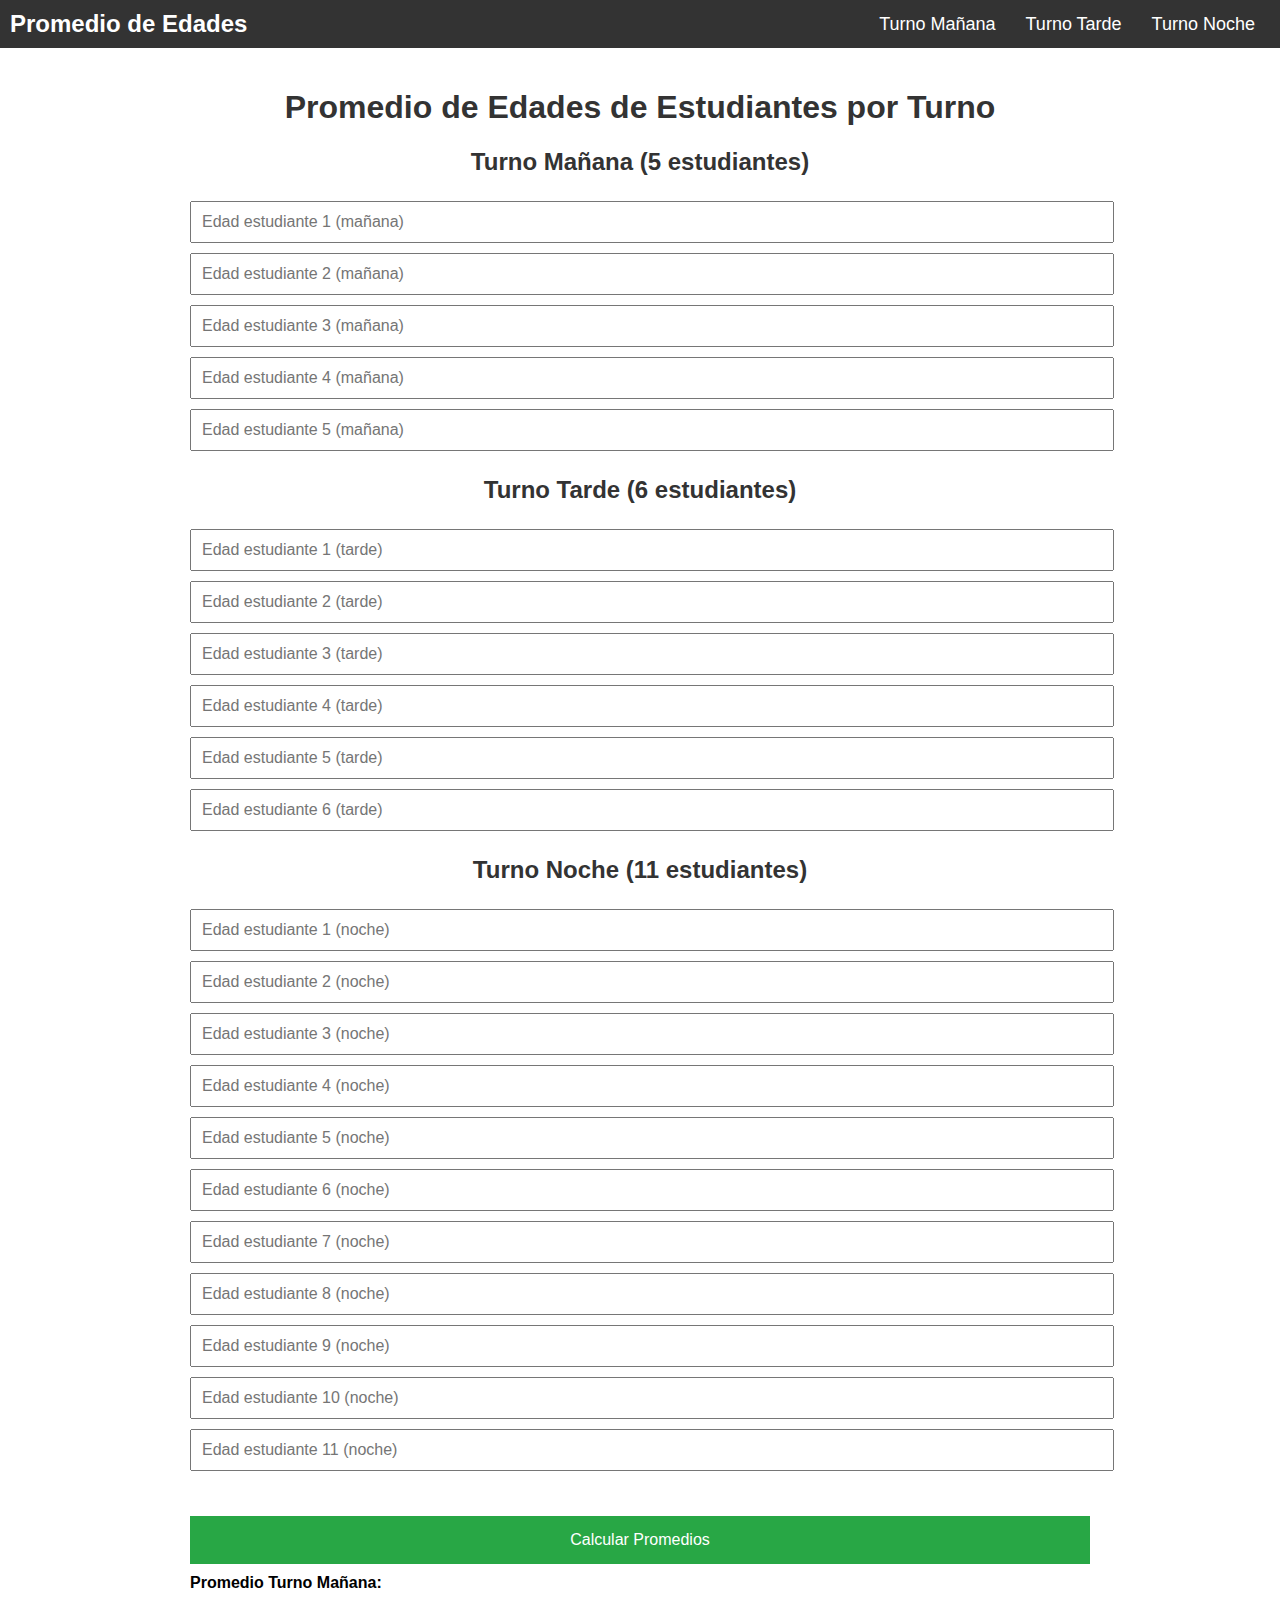
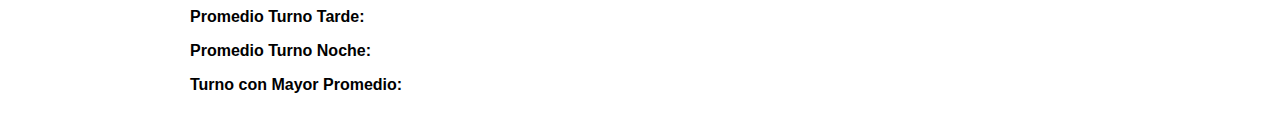
<file: ejerccio10/index.html>
<!DOCTYPE html>
<html lang="es">
<head>
    <meta charset="UTF-8">
    <meta name="viewport" content="width=device-width, initial-scale=1.0">
    <title>Promedio de Edades por Turno</title>
    <link rel="stylesheet" href="style.css">
</head>
<body>

    <!-- Barra de navegación -->
    <nav class="navbar">
        <div class="logo">Promedio de Edades</div>
        <ul class="nav-links">
            <li><a href="#manana">Turno Mañana</a></li>
            <li><a href="#tarde">Turno Tarde</a></li>
            <li><a href="#noche">Turno Noche</a></li>
        </ul>
    </nav>

    <div class="container">
        <h1 id="manana">Promedio de Edades de Estudiantes por Turno</h1>

        <!-- Sección del Turno Mañana -->
        <h2>Turno Mañana (5 estudiantes)</h2>
        <form id="ageFormMorning">
            <div id="morning"></div>
        </form>

        <!-- Sección del Turno Tarde -->
        <h2 id="tarde">Turno Tarde (6 estudiantes)</h2>
        <form id="ageFormAfternoon">
            <div id="afternoon"></div>
        </form>

        <!-- Sección del Turno Noche -->
        <h2 id="noche">Turno Noche (11 estudiantes)</h2>
        <form id="ageFormNight">
            <div id="night"></div>
        </form>

        <button type="submit" form="ageFormMorning">Calcular Promedios</button>

        <!-- Etiquetas para mostrar los promedios -->
        <label for="promedioMañana">Promedio Turno Mañana:</label>
        <p id="promedioMañana"></p>

        <label for="promedioTarde">Promedio Turno Tarde:</label>
        <p id="promedioTarde"></p>

        <label for="promedioNoche">Promedio Turno Noche:</label>
        <p id="promedioNoche"></p>

        <label for="turnoMayor">Turno con Mayor Promedio:</label>
        <p id="turnoMayor"></p>
    </div>

    <script src="script.js"></script>
</body>
</html>
</file>
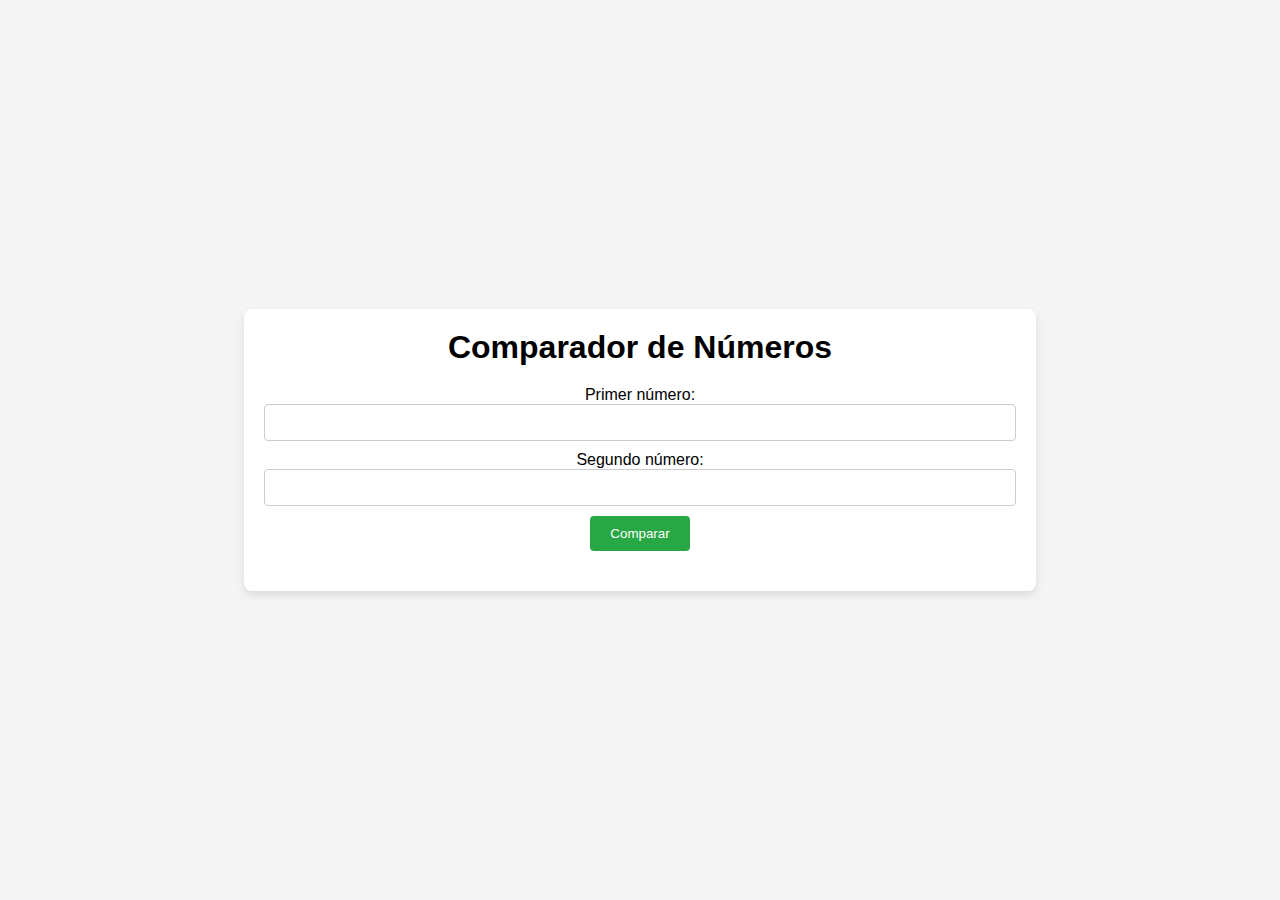
<file: ejerccio4/index.html>
<!DOCTYPE html>
<html lang="es">
<head>
    <meta charset="UTF-8">
    <meta name="viewport" content="width=device-width, initial-scale=1.0">
    <title>Comparador de Números</title>
    <link rel="stylesheet" href="style.css">
</head>
<body>
    <div class="container">
        <h1>Comparador de Números</h1>
        <form id="compareForm">
            <label for="num1">Primer número:</label>
            <input type="number" id="num1" name="num1" required>

            <label for="num2">Segundo número:</label>
            <input type="number" id="num2" name="num2" required>

            <button type="submit">Comparar</button>
        </form>
        <p id="result"></p>
    </div>
    <script src="script.js"></script>
</body>
</html>
</file>
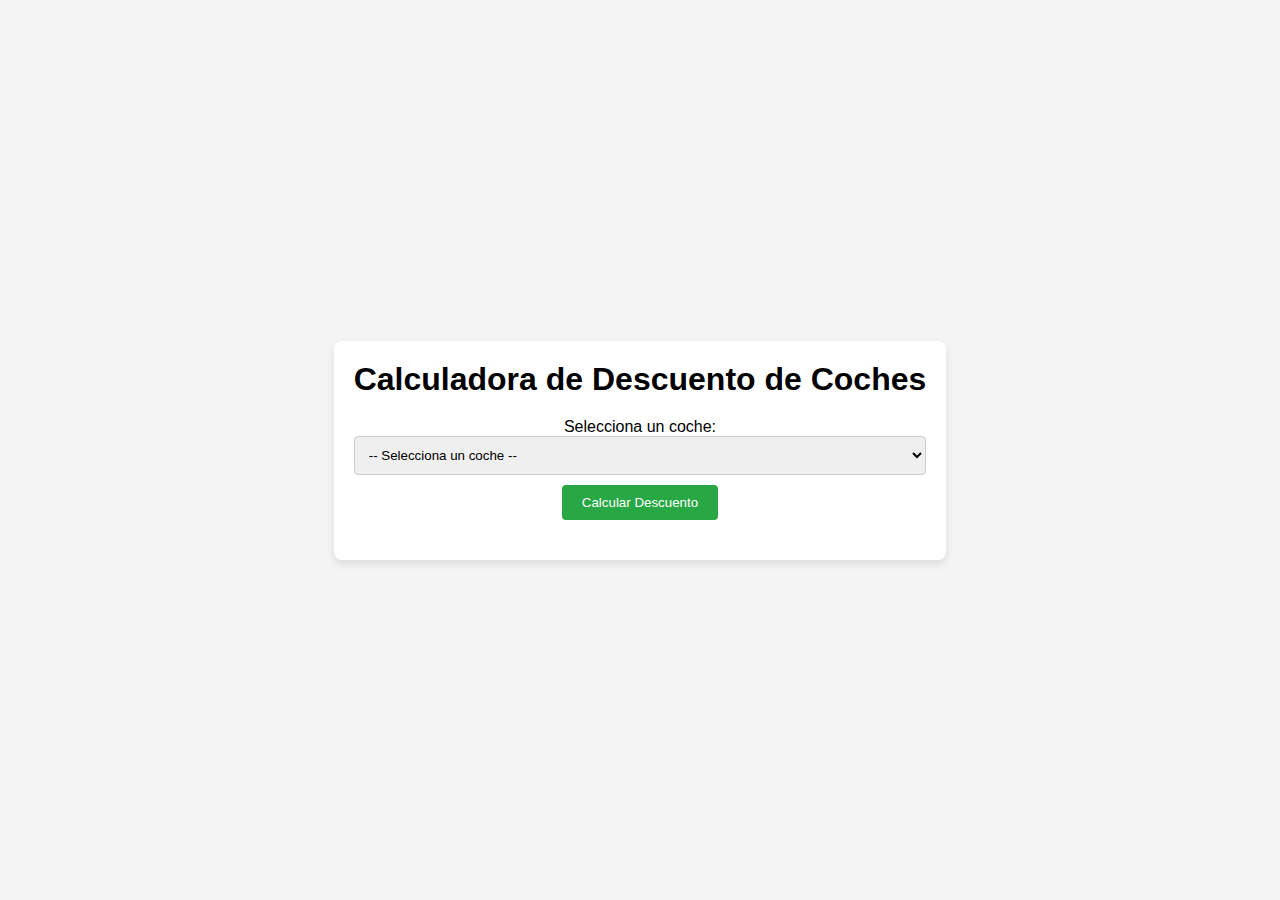
<file: ejerccio5/index.html>
<!DOCTYPE html>
<html lang="es">
<head>
    <meta charset="UTF-8">
    <meta name="viewport" content="width=device-width, initial-scale=1.0">
    <title>Calculadora de Descuento de Coches</title>
    <link rel="stylesheet" href="style.css">
</head>
<body>
    <div class="container">
        <h1>Calculadora de Descuento de Coches</h1>
        <form id="carForm">
            <label for="car">Selecciona un coche:</label>
            <select id="car" name="car" required>
                <option value="">-- Selecciona un coche --</option>
                <option value="Ford Fiesta">Ford Fiesta</option>
                <option value="Ford Focus">Ford Focus</option>
                <option value="Ford Escape">Ford Escape</option>
            </select>
            <button type="submit">Calcular Descuento</button>
        </form>
        <p id="result"></p>
    </div>
    <script src="script.js"></script>
</body>
</html>
</file>
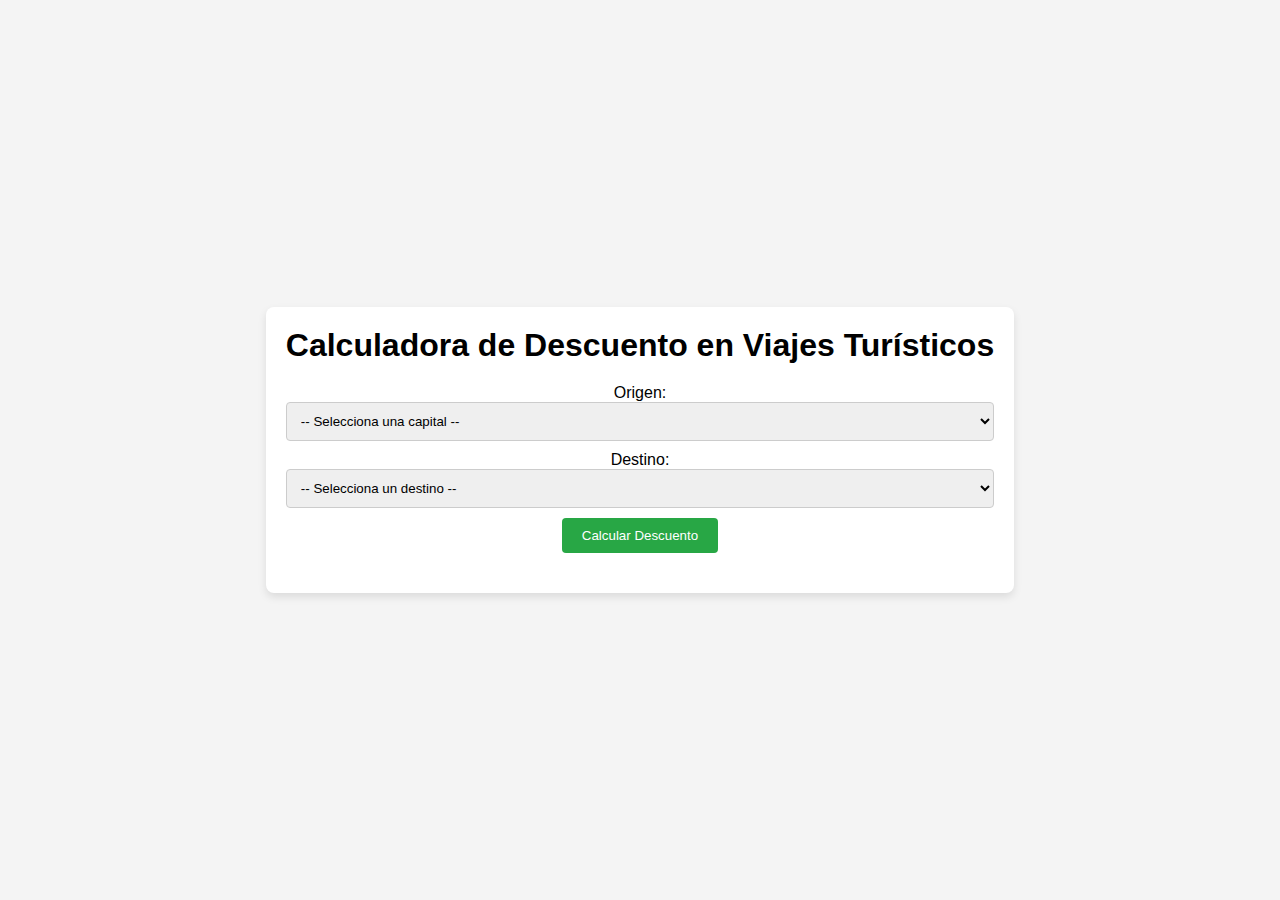
<file: ejerccio6/index.html>
<!DOCTYPE html>
<html lang="es">
<head>
    <meta charset="UTF-8">
    <meta name="viewport" content="width=device-width, initial-scale=1.0">
    <title>Calculadora de Descuento en Viajes</title>
    <link rel="stylesheet" href="style.css">
</head>
<body>
    <div class="container">
        <h1>Calculadora de Descuento en Viajes Turísticos</h1>
        <form id="travelForm">
            <label for="origen">Origen:</label>
            <select id="origen" name="origen" required>
                <option value="">-- Selecciona una capital --</option>
                <option value="San Salvador">San Salvador</option>
                <option value="Santa Ana">Santa Ana</option>
                <option value="San Miguel">San Miguel</option>
                <option value="Sonsonate">Sonsonate</option>
                <option value="San Vicente">San Vicente</option>
                <option value="San Francisco Gotera">San Francisco Gotera</option>
                <option value="Ahuachapán">Ahuachapán</option>
                <option value="Chalatenango">Chalatenango</option>
                <option value="Cojutepeque">Cojutepeque</option>
                <option value="Zacatecoluca">Zacatecoluca</option>
                <option value="Sensuntepeque">Sensuntepeque</option>
                <option value="Usulután">Usulután</option>
                <option value="La Unión">La Unión</option>
                <option value="La Libertad">La Libertad</option>
            </select>

            <label for="destino">Destino:</label>
            <select id="destino" name="destino" required>
                <option value="">-- Selecciona un destino --</option>
                <option value="Costa del Sol">Costa del Sol</option>
                <option value="Panchimalco">Panchimalco</option>
                <option value="Puerto el Triunfo">Puerto el Triunfo</option>
            </select>

            <button type="submit">Calcular Descuento</button>
        </form>
        <p id="result"></p>
    </div>
    <script src="script.js"></script>
</body>
</html>
</file>
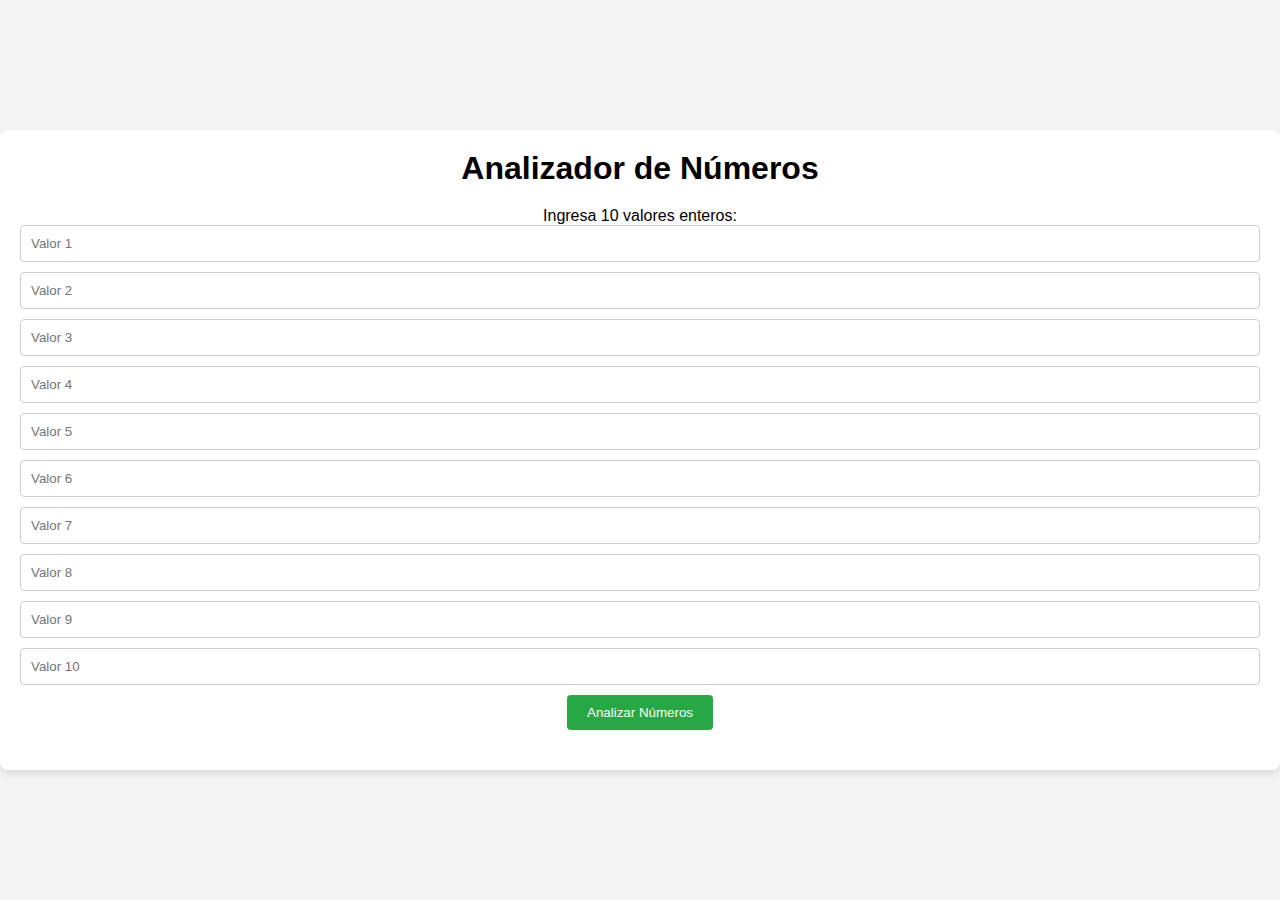
<file: ejerccio7/index.html>
<!DOCTYPE html>
<html lang="es">
<head>
    <meta charset="UTF-8">
    <meta name="viewport" content="width=device-width, initial-scale=1.0">
    <title>Analizador de Números</title>
    <link rel="stylesheet" href="style.css">
</head>
<body>
    <div class="container">
        <h1>Analizador de Números</h1>
        <form id="numberForm">
            <p>Ingresa 10 valores enteros:</p>
            <div id="inputs">
                <!-- Se generarán 10 campos de entrada aquí -->
            </div>
            <button type="submit">Analizar Números</button>
        </form>
        <div id="result"></div>
    </div>
    <script src="script.js"></script>
</body>
</html>
</file>
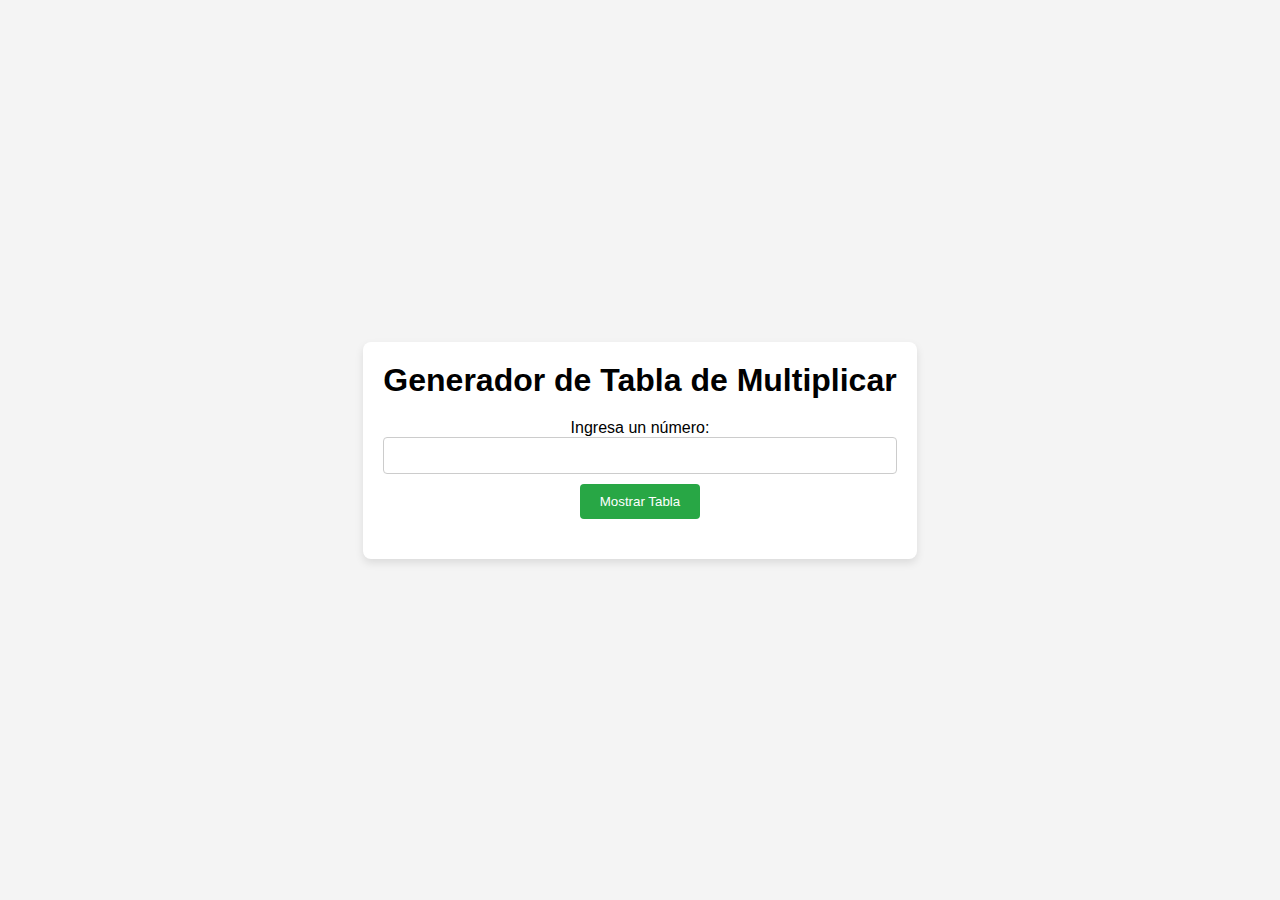
<file: ejerccio8/index.html>
<!DOCTYPE html>
<html lang="es">
<head>
    <meta charset="UTF-8">
    <meta name="viewport" content="width=device-width, initial-scale=1.0">
    <title>Tabla de Multiplicar</title>
    <link rel="stylesheet" href="style.css">
</head>
<body>
    <div class="container">
        <h1>Generador de Tabla de Multiplicar</h1>
        <form id="multiplicationForm">
            <label for="numero">Ingresa un número:</label>
            <input type="number" id="numero" name="numero" required>

            <button type="submit">Mostrar Tabla</button>
        </form>
        <div id="tablaResultado"></div>
    </div>
    <script src="script.js"></script>
</body>
</html>
</file>
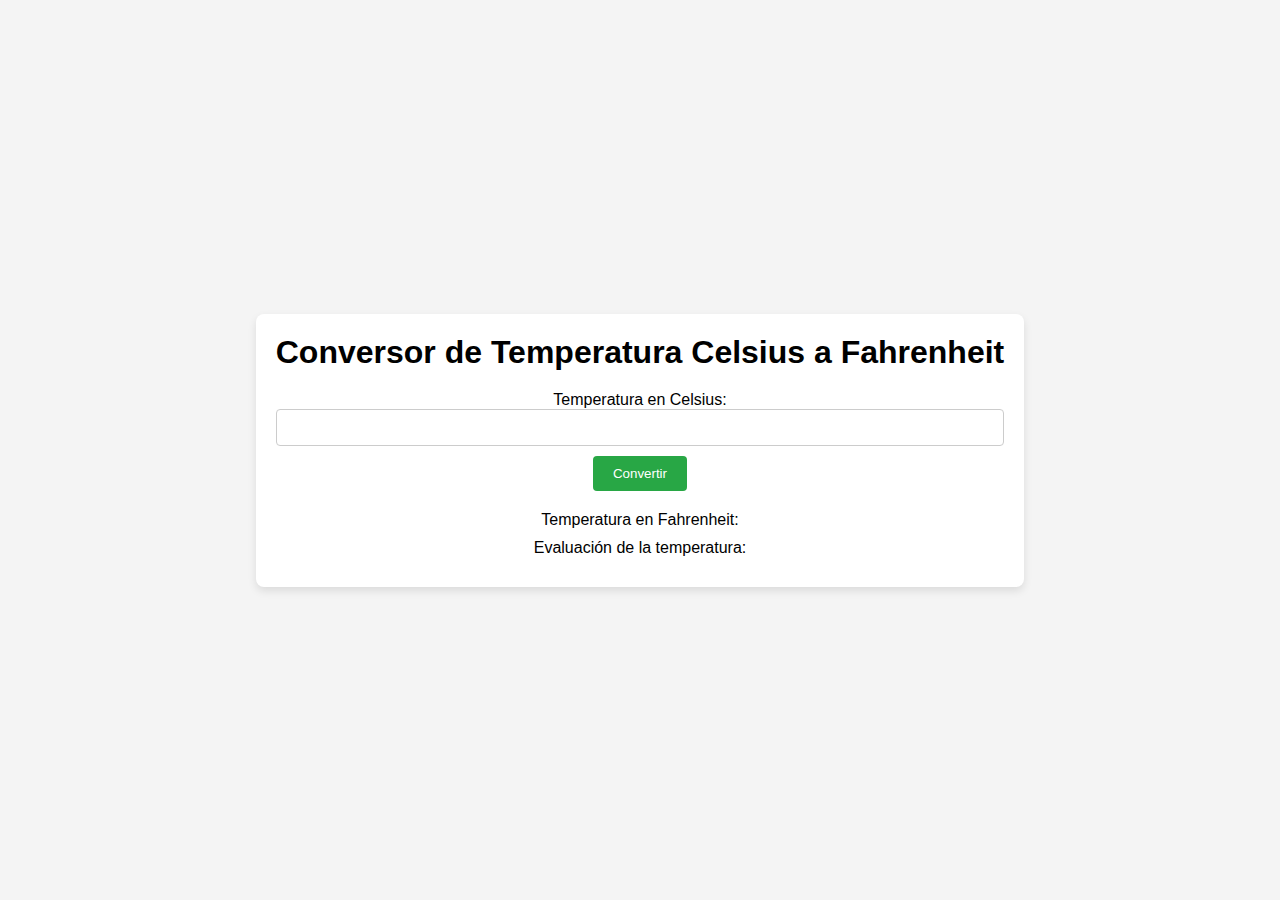
<file: ejerccio9/index.html>
<!DOCTYPE html>
<html lang="es">
<head>
    <meta charset="UTF-8">
    <meta name="viewport" content="width=device-width, initial-scale=1.0">
    <title>Conversor de Temperatura</title>
    <link rel="stylesheet" href="style.css">
</head>
<body>
    <div class="container">
        <h1>Conversor de Temperatura Celsius a Fahrenheit</h1>
        <form id="tempForm">
            <label for="celsius">Temperatura en Celsius:</label>
            <input type="number" id="celsius" name="celsius" required>
            <button type="submit">Convertir</button>
        </form>

        <!-- Etiquetas para mostrar los resultados -->
        <div>
            <label for="fahrenheitResult">Temperatura en Fahrenheit:</label>
            <p id="fahrenheitResult"></p>

            <label for="evaluationResult">Evaluación de la temperatura:</label>
            <p id="evaluationResult"></p>
        </div>
    </div>
    <script src="script.js"></script>
</body>
</html>
</file>
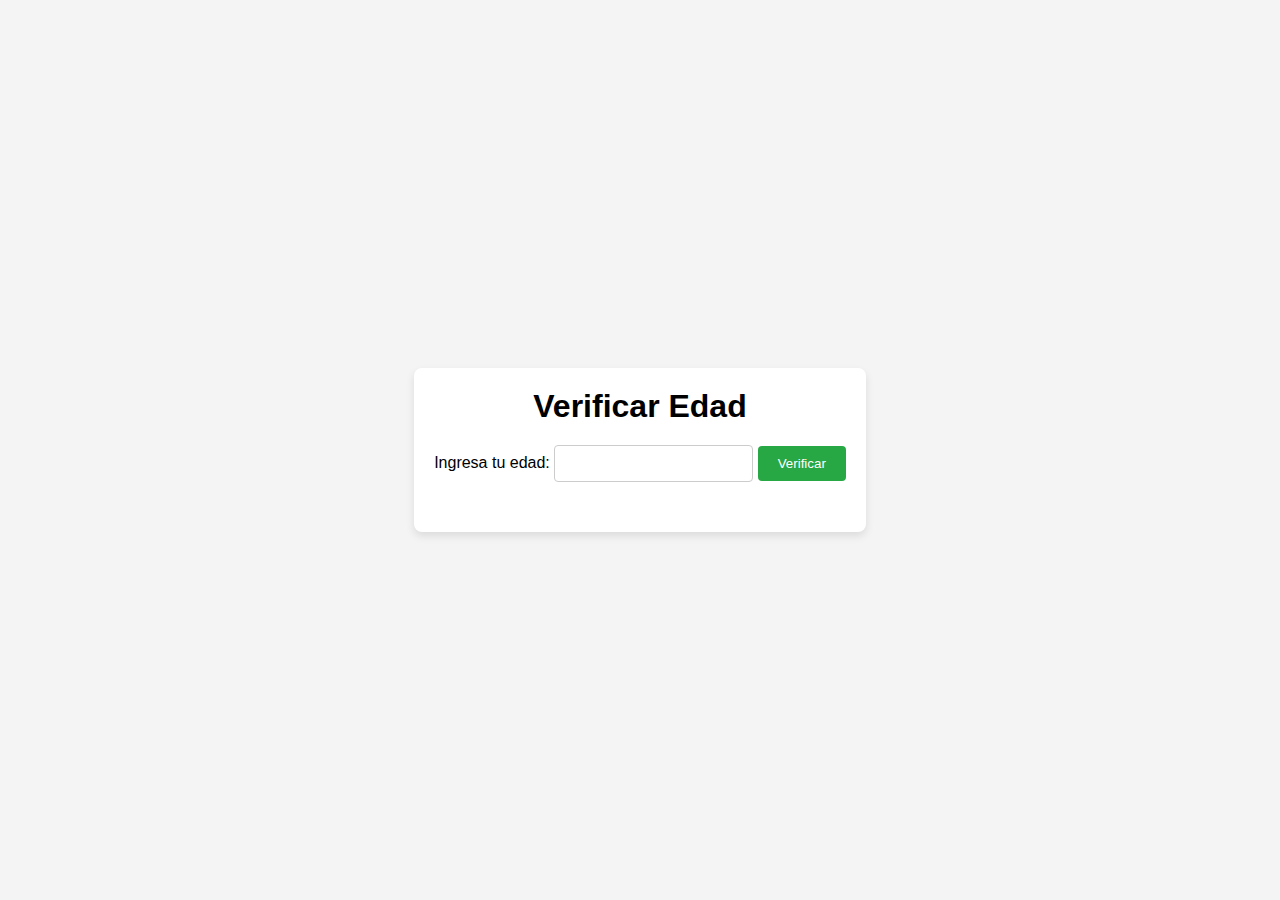
<file: ejercicio1/index.html>
<!DOCTYPE html>
<html lang="es">
<head>
    <meta charset="UTF-8">
    <meta name="viewport" content="width=device-width, initial-scale=1.0">
    <title>Verificar Edad</title>
    <link rel="stylesheet" href="style.css">
</head>
<body>
    <div class="container">
        <h1>Verificar Edad</h1>
        <form id="ageForm">
            <label for="age">Ingresa tu edad:</label>
            <input type="number" id="age" name="age" required>
            <button type="submit">Verificar</button>
        </form>
        <p id="result"></p>
    </div>
    <script src="script.js"></script>
</body>
</html>
</file>
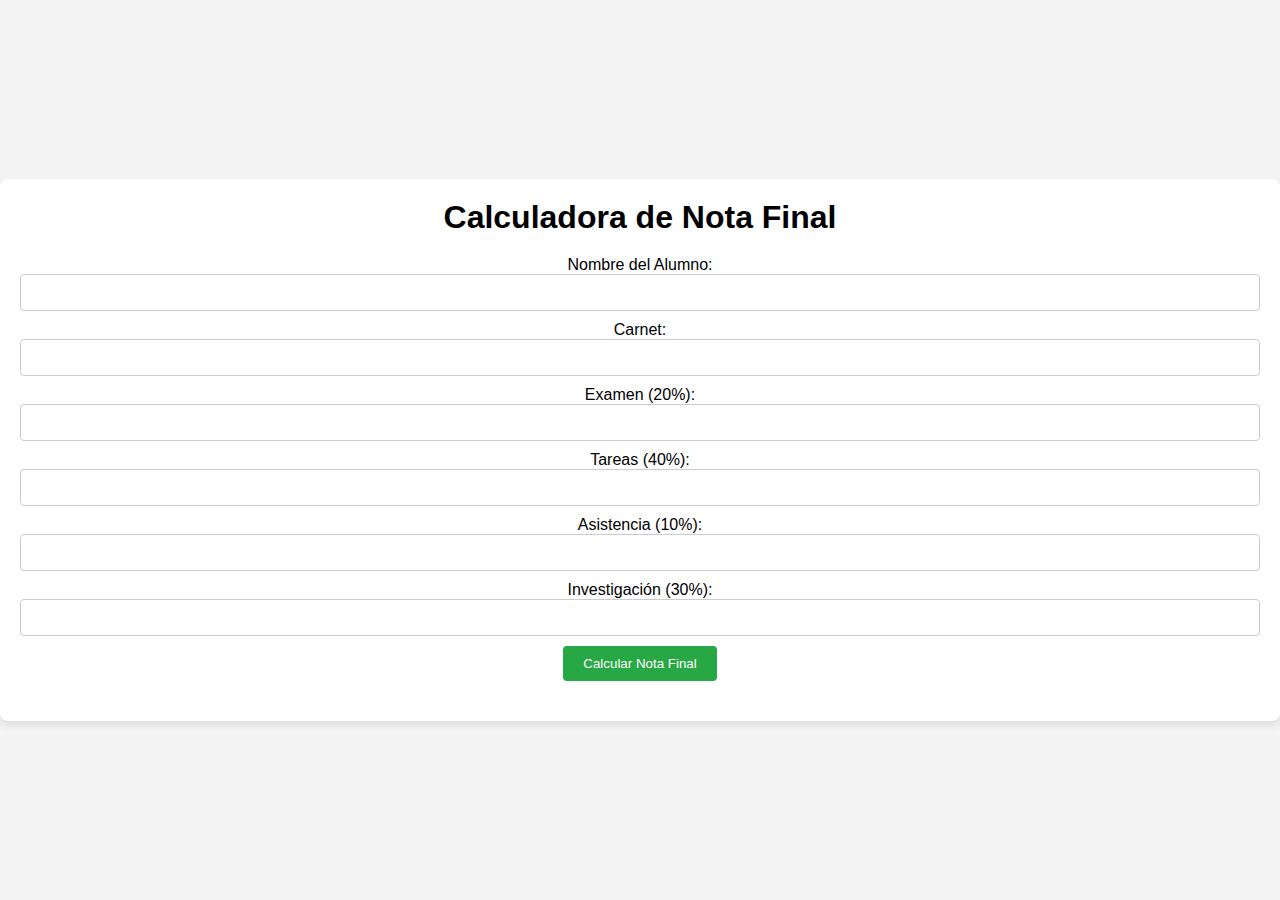
<file: ejercicio2/index.html>
<!DOCTYPE html>
<html lang="es">
<head>
    <meta charset="UTF-8">
    <meta name="viewport" content="width=device-width, initial-scale=1.0">
    <title>Calculadora de Nota Final</title>
    <link rel="stylesheet" href="style.css">
</head>
<body>
    <div class="container">
        <h1>Calculadora de Nota Final</h1>
        <form id="gradeForm">
            <label for="name">Nombre del Alumno:</label>
            <input type="text" id="name" name="name" required>
            
            <label for="carnet">Carnet:</label>
            <input type="text" id="carnet" name="carnet" required>
            
            <label for="exam">Examen (20%):</label>
            <input type="number" id="exam" name="exam" max="100" min="0" required>
            
            <label for="tasks">Tareas (40%):</label>
            <input type="number" id="tasks" name="tasks" max="100" min="0" required>
            
            <label for="attendance">Asistencia (10%):</label>
            <input type="number" id="attendance" name="attendance" max="100" min="0" required>
            
            <label for="research">Investigación (30%):</label>
            <input type="number" id="research" name="research" max="100" min="0" required>
            
            <button type="submit">Calcular Nota Final</button>
        </form>
        <p id="result"></p>
    </div>
    <script src="script.js"></script>
</body>
</html>
</file>
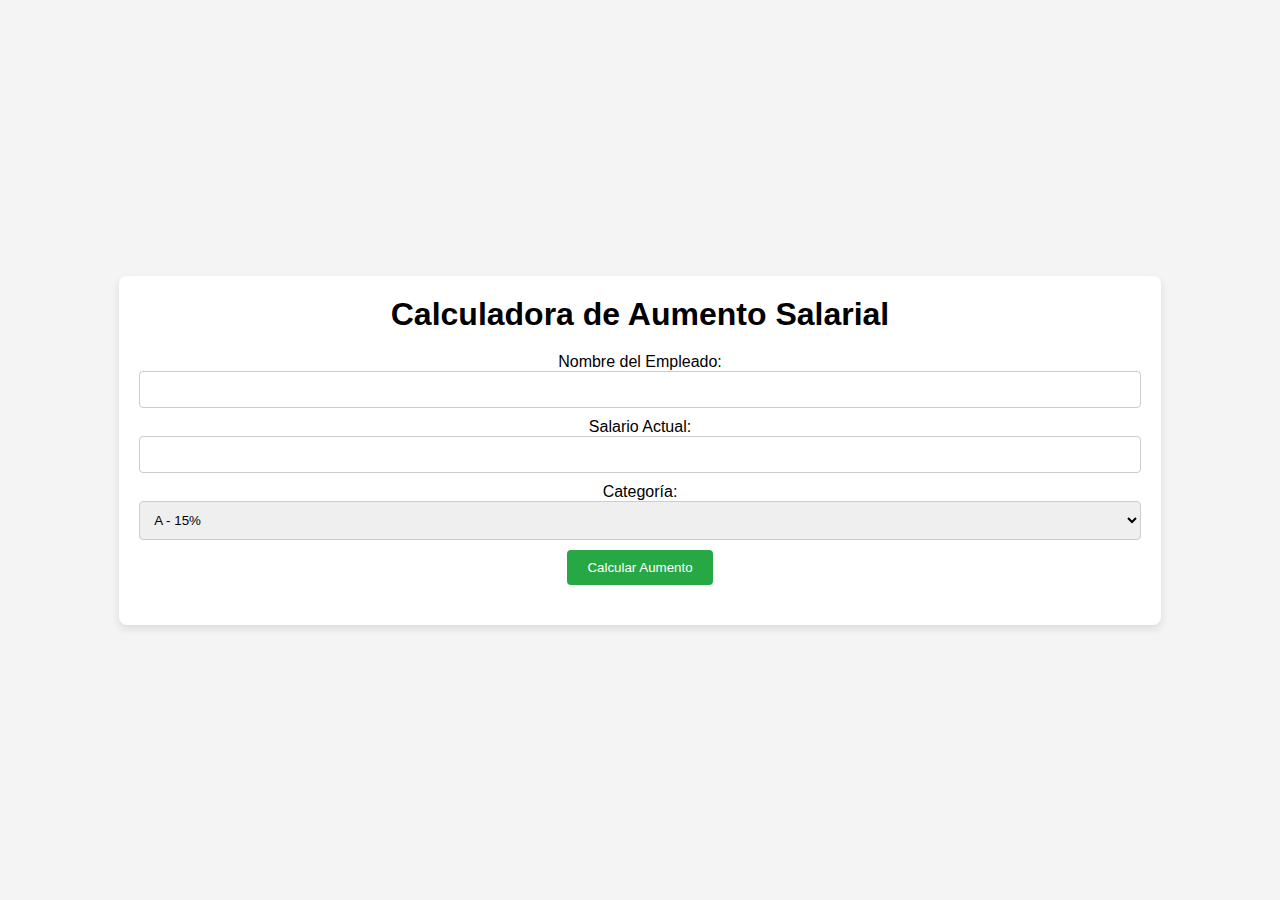
<file: ejercicio3/index.html>
<!DOCTYPE html>
<html lang="es">
<head>
    <meta charset="UTF-8">
    <meta name="viewport" content="width=device-width, initial-scale=1.0">
    <title>Calculadora de Aumento Salarial</title>
    <link rel="stylesheet" href="style.css">
</head>
<body>
    <div class="container">
        <h1>Calculadora de Aumento Salarial</h1>
        <form id="salaryForm">
            <label for="name">Nombre del Empleado:</label>
            <input type="text" id="name" name="name" required>

            <label for="salary">Salario Actual:</label>
            <input type="number" id="salary" name="salary" required>

            <label for="category">Categoría:</label>
            <select id="category" name="category" required>
                <option value="A">A - 15%</option>
                <option value="B">B - 30%</option>
                <option value="C">C - 10%</option>
                <option value="D">D - 20%</option>
            </select>

            <button type="submit">Calcular Aumento</button>
        </form>
        <p id="result"></p>
    </div>
    <script src="script.js"></script>
</body>
</html>
</file>
<file: ejerccio10/style.css>
/* General Styles */
body {
    font-family: Arial, sans-serif;
    margin: 0;
    padding: 0;
    box-sizing: border-box;
}

.container {
    padding: 20px;
    max-width: 900px;
    margin: auto;
}

/* Estilo de la barra de navegación */
.navbar {
    background-color: #333;
    overflow: hidden;
    display: flex;
    justify-content: space-between;
    align-items: center;
    padding: 10px;
    position: sticky;
    top: 0;
    z-index: 1000;
}

.navbar .logo {
    color: white;
    font-size: 24px;
    font-weight: bold;
}

.nav-links {
    list-style-type: none;
    margin: 0;
    padding: 0;
    display: flex;
}

.nav-links li {
    margin: 0 15px;
}

.nav-links a {
    color: white;
    text-decoration: none;
    font-size: 18px;
}

.nav-links a:hover {
    color: #ddd;
}

/* Responsiveness */
@media screen and (max-width: 600px) {
    .nav-links {
        display: block;
        text-align: center;
    }

    .nav-links li {
        margin: 10px 0;
    }
}

/* Formulario Styles */
h1, h2 {
    text-align: center;
    color: #333;
}

form {
    margin: 20px 0;
}

input[type="number"] {
    width: 100%;
    padding: 10px;
    margin: 5px 0;
    font-size: 16px;
}

button {
    width: 100%;
    padding: 15px;
    font-size: 16px;
    background-color: #28a745;
    color: white;
    border: none;
    cursor: pointer;
    margin-top: 20px;
}

button:hover {
    background-color: #218838;
}

/* Etiquetas de Promedio */
label {
    font-weight: bold;
    display: block;
    margin-top: 10px;
}
</file>
<file: ejerccio4/style.css>
* {
    margin: 0;
    padding: 0;
    box-sizing: border-box;
}

body {
    font-family: Arial, sans-serif;
    background-color: #f4f4f4;
    display: flex;
    justify-content: center;
    align-items: center;
    height: 100vh;
}

.container {
    background-color: white;
    padding: 20px;
    border-radius: 8px;
    box-shadow: 0 4px 8px rgba(0, 0, 0, 0.1);
    text-align: center;
}

h1 {
    margin-bottom: 20px;
}

form {
    margin-bottom: 20px;
}

input {
    padding: 10px;
    border-radius: 4px;
    border: 1px solid #ccc;
    margin-bottom: 10px;
    width: 100%;
}

button {
    padding: 10px 20px;
    border-radius: 4px;
    border: none;
    background-color: #28a745;
    color: white;
    cursor: pointer;
}

button:hover {
    background-color: #218838;
}

#result {
    font-size: 18px;
    font-weight: bold;
    margin-top: 20px;
}
</file>
<file: ejerccio5/style.css>
* {
    margin: 0;
    padding: 0;
    box-sizing: border-box;
}

body {
    font-family: Arial, sans-serif;
    background-color: #f4f4f4;
    display: flex;
    justify-content: center;
    align-items: center;
    height: 100vh;
}

.container {
    background-color: white;
    padding: 20px;
    border-radius: 8px;
    box-shadow: 0 4px 8px rgba(0, 0, 0, 0.1);
    text-align: center;
}

h1 {
    margin-bottom: 20px;
}

form {
    margin-bottom: 20px;
}

select {
    padding: 10px;
    border-radius: 4px;
    border: 1px solid #ccc;
    margin-bottom: 10px;
    width: 100%;
}

button {
    padding: 10px 20px;
    border-radius: 4px;
    border: none;
    background-color: #28a745;
    color: white;
    cursor: pointer;
}

button:hover {
    background-color: #218838;
}

#result {
    font-size: 18px;
    font-weight: bold;
    margin-top: 20px;
}
</file>
<file: ejerccio6/style.css>
* {
    margin: 0;
    padding: 0;
    box-sizing: border-box;
}

body {
    font-family: Arial, sans-serif;
    background-color: #f4f4f4;
    display: flex;
    justify-content: center;
    align-items: center;
    height: 100vh;
}

.container {
    background-color: white;
    padding: 20px;
    border-radius: 8px;
    box-shadow: 0 4px 8px rgba(0, 0, 0, 0.1);
    text-align: center;
}

h1 {
    margin-bottom: 20px;
}

form {
    margin-bottom: 20px;
}

input, select {
    padding: 10px;
    border-radius: 4px;
    border: 1px solid #ccc;
    margin-bottom: 10px;
    width: 100%;
}

button {
    padding: 10px 20px;
    border-radius: 4px;
    border: none;
    background-color: #28a745;
    color: white;
    cursor: pointer;
}

button:hover {
    background-color: #218838;
}

#result {
    font-size: 18px;
    font-weight: bold;
    margin-top: 20px;
}
</file>
<file: ejerccio7/style.css>
* {
    margin: 0;
    padding: 0;
    box-sizing: border-box;
}

body {
    font-family: Arial, sans-serif;
    background-color: #f4f4f4;
    display: flex;
    justify-content: center;
    align-items: center;
    height: 100vh;
}

.container {
    background-color: white;
    padding: 20px;
    border-radius: 8px;
    box-shadow: 0 4px 8px rgba(0, 0, 0, 0.1);
    text-align: center;
}

h1 {
    margin-bottom: 20px;
}

form {
    margin-bottom: 20px;
}

input {
    padding: 10px;
    border-radius: 4px;
    border: 1px solid #ccc;
    margin-bottom: 10px;
    width: 100%;
}

button {
    padding: 10px 20px;
    border-radius: 4px;
    border: none;
    background-color: #28a745;
    color: white;
    cursor: pointer;
}

button:hover {
    background-color: #218838;
}

#result {
    margin-top: 20px;
    font-size: 18px;
    font-weight: bold;
}
</file>
<file: ejerccio8/style.css>
* {
    margin: 0;
    padding: 0;
    box-sizing: border-box;
}

body {
    font-family: Arial, sans-serif;
    background-color: #f4f4f4;
    display: flex;
    justify-content: center;
    align-items: center;
    height: 100vh;
}

.container {
    background-color: white;
    padding: 20px;
    border-radius: 8px;
    box-shadow: 0 4px 8px rgba(0, 0, 0, 0.1);
    text-align: center;
}

h1 {
    margin-bottom: 20px;
}

form {
    margin-bottom: 20px;
}

input {
    padding: 10px;
    border-radius: 4px;
    border: 1px solid #ccc;
    margin-bottom: 10px;
    width: 100%;
}

button {
    padding: 10px 20px;
    border-radius: 4px;
    border: none;
    background-color: #28a745;
    color: white;
    cursor: pointer;
}

button:hover {
    background-color: #218838;
}

#tablaResultado {
    margin-top: 20px;
    font-size: 18px;
    font-weight: bold;
}
</file>
<file: ejerccio9/style.css>
* {
    margin: 0;
    padding: 0;
    box-sizing: border-box;
}

body {
    font-family: Arial, sans-serif;
    background-color: #f4f4f4;
    display: flex;
    justify-content: center;
    align-items: center;
    height: 100vh;
}

.container {
    background-color: white;
    padding: 20px;
    border-radius: 8px;
    box-shadow: 0 4px 8px rgba(0, 0, 0, 0.1);
    text-align: center;
}

h1 {
    margin-bottom: 20px;
}

form {
    margin-bottom: 20px;
}

input {
    padding: 10px;
    border-radius: 4px;
    border: 1px solid #ccc;
    margin-bottom: 10px;
    width: 100%;
}

button {
    padding: 10px 20px;
    border-radius: 4px;
    border: none;
    background-color: #28a745;
    color: white;
    cursor: pointer;
}

button:hover {
    background-color: #218838;
}

#fahrenheitResult, #evaluationResult {
    margin-top: 10px;
    font-size: 18px;
    font-weight: bold;
}
</file>
<file: ejercicio1/style.css>
* {
    margin: 0;
    padding: 0;
    box-sizing: border-box;
}

body {
    font-family: Arial, sans-serif;
    background-color: #f4f4f4;
    display: flex;
    justify-content: center;
    align-items: center;
    height: 100vh;
}

.container {
    background-color: white;
    padding: 20px;
    border-radius: 8px;
    box-shadow: 0 4px 8px rgba(0, 0, 0, 0.1);
    text-align: center;
}

h1 {
    margin-bottom: 20px;
}

form {
    margin-bottom: 20px;
}

input {
    padding: 10px;
    border-radius: 4px;
    border: 1px solid #ccc;
    margin-bottom: 10px;
}

button {
    padding: 10px 20px;
    border-radius: 4px;
    border: none;
    background-color: #28a745;
    color: white;
    cursor: pointer;
}

button:hover {
    background-color: #218838;
}

#result {
    font-size: 18px;
    font-weight: bold;
}
</file>
<file: ejercicio2/style.css>
* {
    margin: 0;
    padding: 0;
    box-sizing: border-box;
}

body {
    font-family: Arial, sans-serif;
    background-color: #f4f4f4;
    display: flex;
    justify-content: center;
    align-items: center;
    height: 100vh;
}

.container {
    background-color: white;
    padding: 20px;
    border-radius: 8px;
    box-shadow: 0 4px 8px rgba(0, 0, 0, 0.1);
    text-align: center;
}

h1 {
    margin-bottom: 20px;
}

form {
    margin-bottom: 20px;
}

input {
    padding: 10px;
    border-radius: 4px;
    border: 1px solid #ccc;
    margin-bottom: 10px;
    width: 100%;
}

button {
    padding: 10px 20px;
    border-radius: 4px;
    border: none;
    background-color: #28a745;
    color: white;
    cursor: pointer;
}

button:hover {
    background-color: #218838;
}

#result {
    font-size: 18px;
    font-weight: bold;
    margin-top: 20px;
}
</file>
<file: ejercicio3/style.css>
* {
    margin: 0;
    padding: 0;
    box-sizing: border-box;
}

body {
    font-family: Arial, sans-serif;
    background-color: #f4f4f4;
    display: flex;
    justify-content: center;
    align-items: center;
    height: 100vh;
}

.container {
    background-color: white;
    padding: 20px;
    border-radius: 8px;
    box-shadow: 0 4px 8px rgba(0, 0, 0, 0.1);
    text-align: center;
}

h1 {
    margin-bottom: 20px;
}

form {
    margin-bottom: 20px;
}

input, select {
    padding: 10px;
    border-radius: 4px;
    border: 1px solid #ccc;
    margin-bottom: 10px;
    width: 100%;
}

button {
    padding: 10px 20px;
    border-radius: 4px;
    border: none;
    background-color: #28a745;
    color: white;
    cursor: pointer;
}

button:hover {
    background-color: #218838;
}

#result {
    font-size: 18px;
    font-weight: bold;
    margin-top: 20px;
}
</file>
